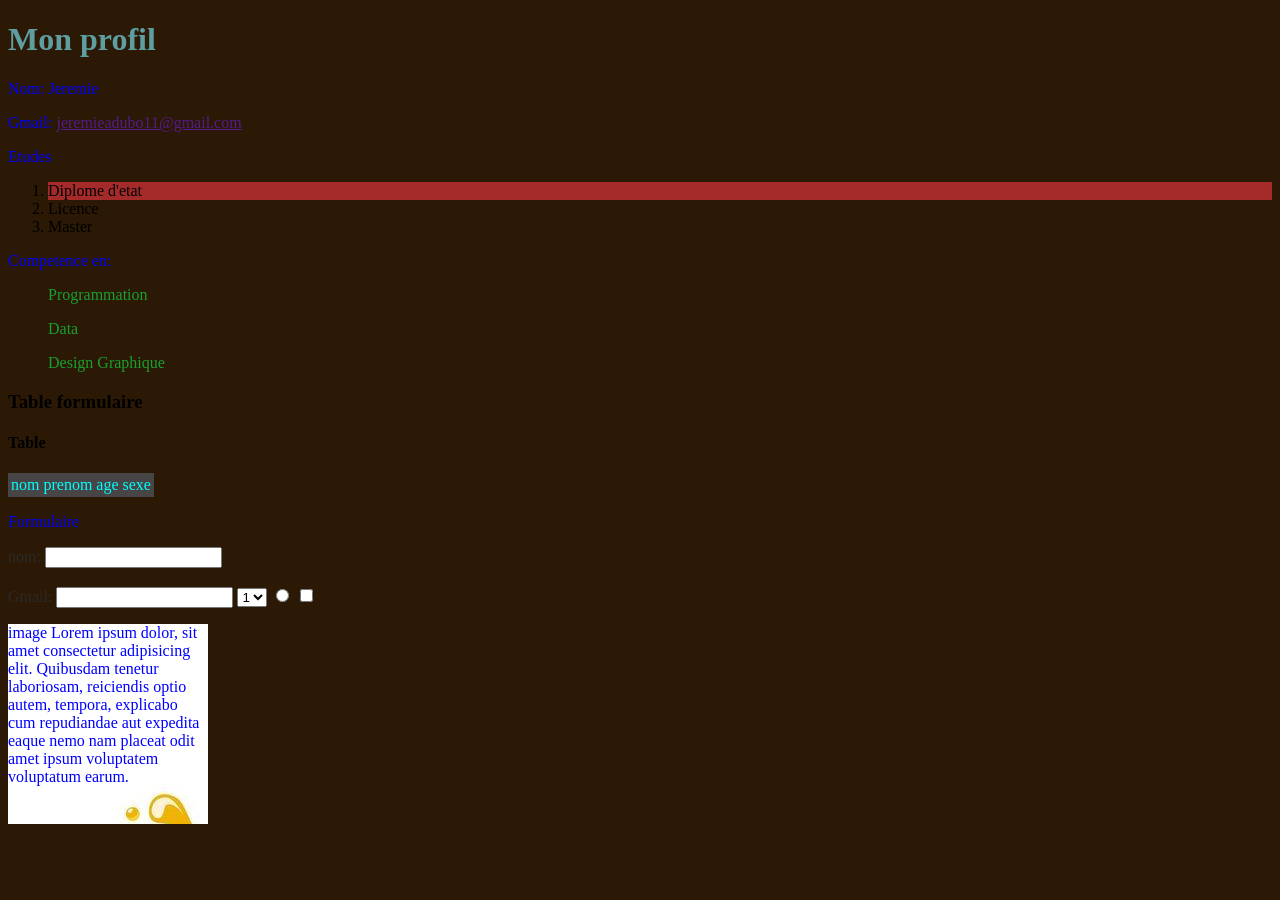
<file: index.html>
<!DOCTYPE html>
<html lang="en">
<head>
    <meta charset="UTF-8">
    <meta name="viewport" content="width=device-width, initial-scale=1.0">
    <title>Document</title>
    <link rel="stylesheet" href="style.css">

</head>
<body>
    
<!--
    <img src="image/jjjj.png" alt="alte pour un text au cas ou l'image n'est pas disponible">-->
    <h1>Mon profil</h1>
    <p>Nom: <span>Jeremie</span></p>
    <p>Gmail: <a href="">jeremieadubo11@gmail.com</a></p>
    <p>Etudes</p>
    <ol>
        <li class="jero">Diplome d'etat</li>
        <li>Licence</li>
        <li>Master</li>
    </ol>
        <p>Competence en:</p>
            <ul>Programmation</ul>
            <ul>Data</ul>
            <ul>Design Graphique</ul>

    <h3>Table formulaire</h3>
    <h4>Table</h4>
        <table style="color: aqua; background-color: rgb(71, 69, 69);">
            <tr>
                <td>nom</td>
                <td>prenom</td>
                <td>age</td>
                <td>sexe</td>
            </tr>
        
    </table>
    <p>Formulaire</p>
    <form action="", style="color: rgb(43, 41, 41)">
        <label for="Nom">nom:</label>
        <input type="text" name="Nom"><br><br>
        <label for="">Gmail:</label>
        <input type="email">
    
        <select name="select">
            <option value="">1</option>
            <option value="">2</option>
            <option value="">3</option>
            <option value="">4</option>
        </select>
        <input type="radio">
        <input type="checkbox">
    </form>

    <p class="image">image Lorem ipsum dolor, sit amet consectetur adipisicing elit. Quibusdam tenetur laboriosam, reiciendis optio autem, tempora, explicabo cum repudiandae aut expedita eaque nemo nam placeat odit amet ipsum voluptatem voluptatum earum.
</body></p>
</html>
</file>
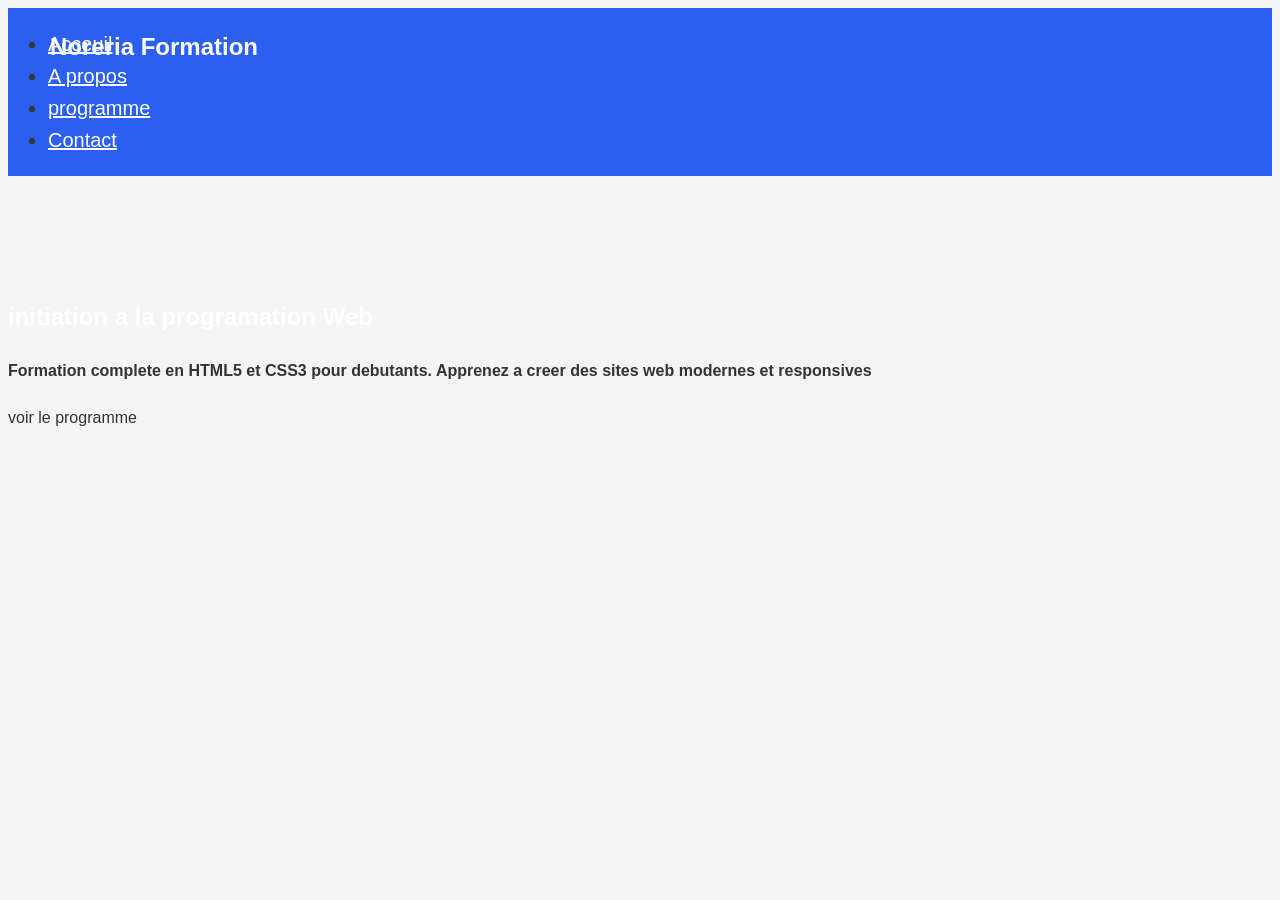
<file: copieTp.html>
<!DOCTYPE html>
<html lang="en">
<head>
    <meta charset="UTF-8">
    <meta name="viewport" content="width=, initial-scale=1.0">
    <title>Document</title>
    <link rel="stylesheet" href="collage.css">
</head>
<body>
    <nav class="racine">
        <div class="div1">
            <h2>Noreria Formation</h1>
        </div>

        <ul class="nav1">
            <li><a href="#Acceuil">Acceuil</a></li>
            <li><a href="#A propos">A propos</a></li>
            <li><a href="#programme">programme</a></li>
            <li><a href="#Contact">Contact</a></li>
        </ul>

        <div class="jr">
            <div class="line1"></div>
            <div class="line2"></div>
            <div class="line3"></div>
        </div>
    </nav>
    <br><br><br><br>
    <div  class="jr">
        <div>
            <h2>initiation a la programation Web</h2>
            <h4>Formation complete en HTML5 et CSS3
                 pour debutants. Apprenez a creer des sites web modernes et responsives</h4>
        </div>
    </div> 
    <div class="bouton">
        <p>voir le programme</p>
         
    </div>
    
     
</body>
</html>
</file>
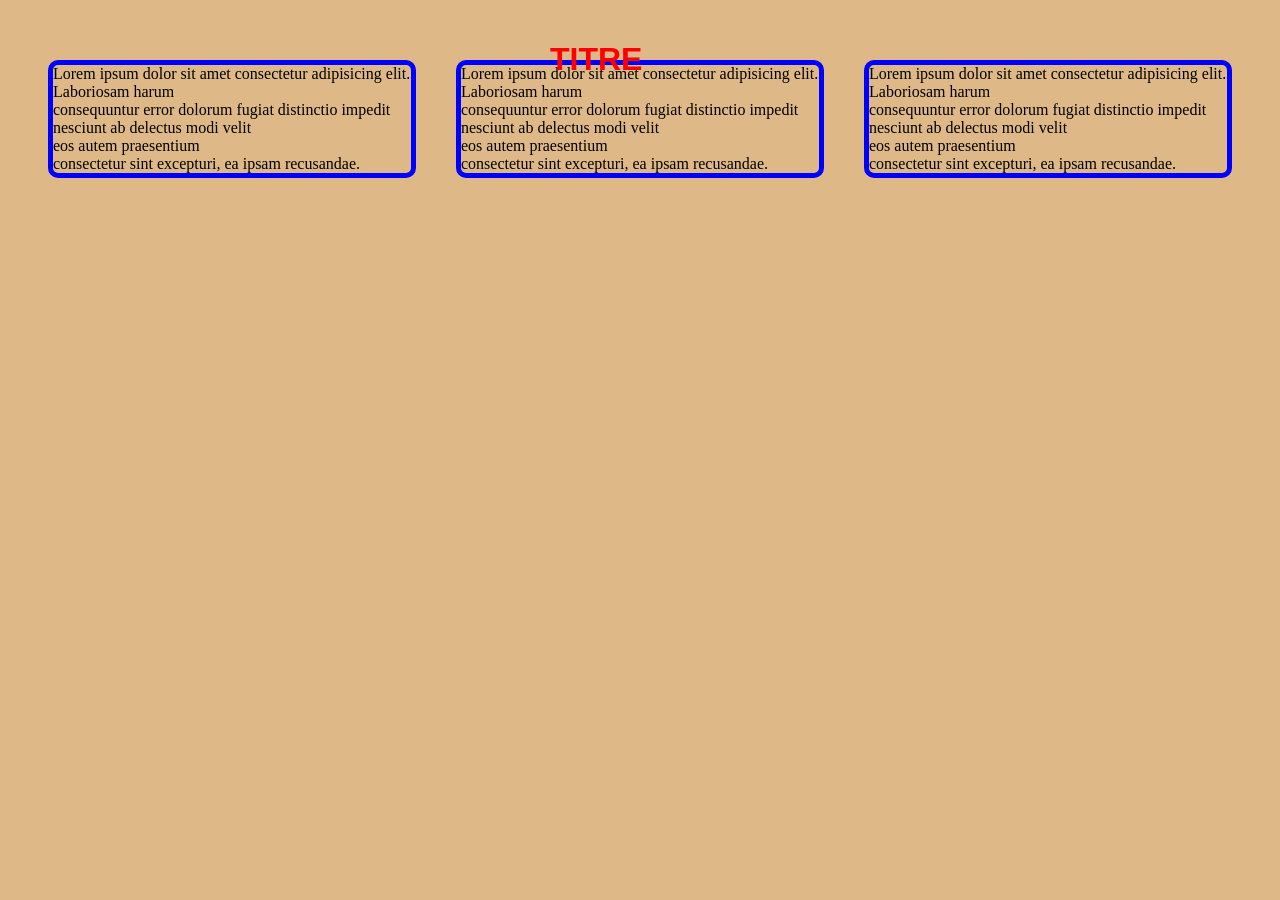
<file: nouveau_jour.html>
<!DOCTYPE html>
<html lang="en">
<head>
    <meta charset="UTF-8">
    <meta name="viewport" content="width=device-width, initial-scale=1.0">
    <title>Document</title>
    <link rel="stylesheet" href="jjero.css">
</head>
<body>
    <h1 class="position1">TITRE</h1>
    
    <div class="jjjj">
        <div class="jjj">
            Lorem ipsum dolor sit amet consectetur 
            adipisicing elit. Laboriosam harum <br> consequuntur 
            error dolorum fugiat distinctio impedit nesciunt 
            ab delectus modi velit <br> eos autem praesentium <br> consectetur sint excepturi, ea ipsam recusandae.
        </div>
      
        <div class="jjj">
       
            Lorem ipsum dolor sit amet consectetur 
            adipisicing elit. Laboriosam harum <br> consequuntur 
            error dolorum fugiat distinctio impedit nesciunt 
            ab delectus modi velit <br> eos autem praesentium <br> consectetur sint excepturi, ea ipsam recusandae.
        </div>
        
        <div class="jjj">
            Lorem ipsum dolor sit amet consectetur 
            adipisicing elit. Laboriosam harum <br> consequuntur 
            error dolorum fugiat distinctio impedit nesciunt 
            ab delectus modi velit <br> eos autem praesentium <br> consectetur sint excepturi, ea ipsam recusandae.
        </div>
    </div>

    </body>
</html>
</file>
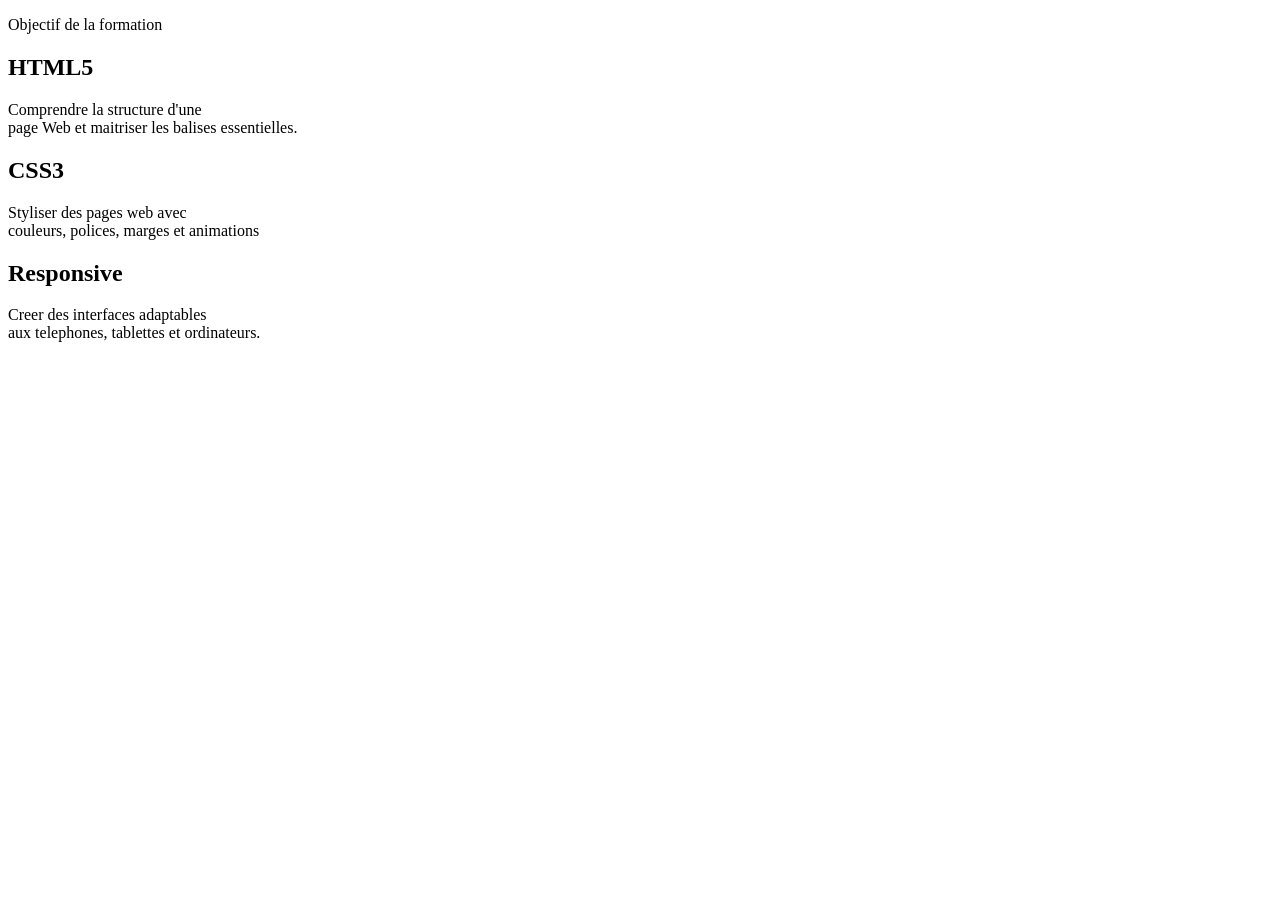
<file: nouvellepage.html>
<!DOCTYPE html>
<html lang="en">
<head>
    <meta charset="UTF-8">
    <meta name="viewport" content="width=, initial-scale=1.0">
    <title>Document</title>
</head>
<body>
    <p>Objectif de la formation</p>
    <div>
        <h2>HTML5</h2>
        <p>Comprendre la structure d'une  <br> page Web et maitriser les balises essentielles.</p>
   
    </div>
    <div>
        <h2>CSS3</h2>
        <p>Styliser des pages  web avec <br> couleurs, polices, marges et animations</p>
    </div>
    <div>
        <h2>Responsive</h2>
        <p>Creer des interfaces adaptables <br> aux telephones, tablettes et ordinateurs.</p>

    </div>
</body>
</html>
</file>
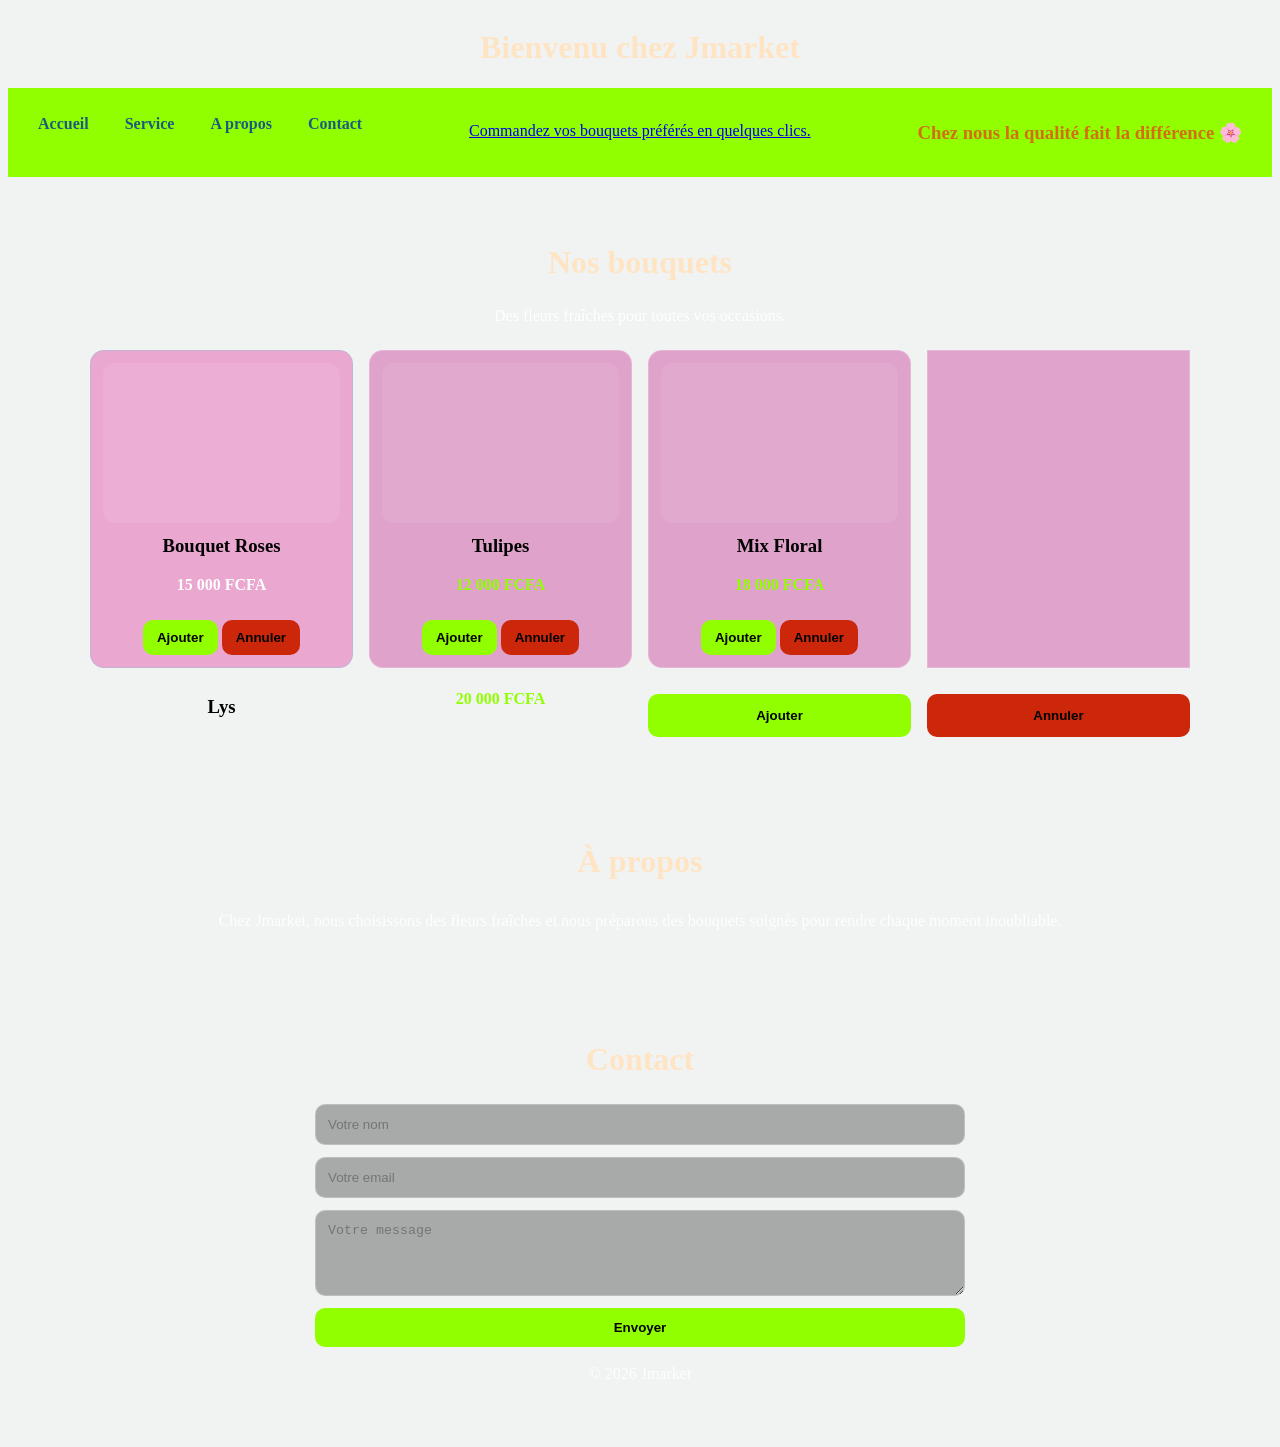
<file: forEXE/pourExe.html>
<!DOCTYPE html>
<html lang="fr">
<head>
    <meta charset="UTF-8">
    <meta name="viewport" content="width=device-width, initial-scale=1.0">
    <title>Jmarket - Vente de fleurs</title>
    <link rel="stylesheet" href="style.css">
  
</head>

<body>
    <!-- Container / Hero -->
    <header class="container" id="accueil">
        <div class="text-centre">
            <h1>Bienvenu chez Jmarket</h1>
    
            <!--<a href="#boutique" style="

                display:inline-block; margin-top: 18px; padding: 10px 18px;
                background: rgb(145, 255, 0); color:#0f1a05; border-radius: 10px;
                text-decoration:none; font-weight:700;">
                Voir la boutique
            </a>-->
        </div>
    </header>

    <!-- Navbar -->
    <nav class="navbar" id="menu">
        <ul class="nav-links" style="list-style:none; display:flex; gap:18px; padding:0; margin:0;">
            <li><a href="#accueil" style="text-decoration:none; color:#195d7c; font-weight:700;">Accueil</a></li><br><br>
            <li><a href="#boutique" style="text-decoration:none; color:#195d7c; font-weight:700;">Service</a></li><br><br>
            <li><a href="#apropos" style="text-decoration:none; color:#195d7c; font-weight:700;">A propos</a></li><br><br>
            <li><a href="#contact" style="text-decoration:none; color:#195d7c; font-weight:700;">Contact</a></li>
        </ul>
                   
                <p class="bre" style="margin-top: 12px; color: rgb(218, 14, 14)121;"> <a href="touche">Commandez vos bouquets préférés en quelques clics.</a> </p>
          
                <h3 class="jaune"> Chez nous la qualité fait la différence 🌸</h3>
    </nav>

    <!-- Section Boutique -->
    <section id="boutique" style="padding: 40px 15px; text-align:center;">
        <h2 style="color: bisque; font-size: 2rem;">Nos bouquets</h2>
        <p style="color:#fff; margin-top: 10px; opacity:0.95;">
            Des fleurs fraîches pour toutes vos occasions.
        </p>

        <!-- Grille produits -->
        <div style="
            max-width: 1100px; margin: 25px auto 0;
            display:grid; grid-template-columns: repeat(4, 1fr);
            gap: 16px;">
            
            <!-- Produit 1 -->
            <div style="
                background: rgba(221, 28, 147, 0.35); border:1px solid rgba(46, 224, 224, 0.2);
                border-radius: 14px; padding: 12px;">
                <div style="height: 160px; background: rgba(255,255,255,0.08); border-radius: 12px;"></div>
                <h3 style="margin-top: 12px;">Bouquet Roses</h3>
                <p style="color:white; font-weight:800; margin-top: 6px;">15 000 FCFA</p>
                <button style="margin-top: 10px; padding: 10px 14px; background: rgb(145, 255, 0); border:none; border-radius: 10px; font-weight:800;">
                    Ajouter
                </button>
                <button style="margin-top: 10px; padding: 10px 14px; background: rgb(204, 39, 10) ; border:none; border-radius: 10px; font-weight:800;">
                    Annuler 
                </button>
            </div>

            <!-- Produit 2 -->
            <div style="
                background: rgba(190, 13, 131, 0.35); border:1px solid rgba(255,255,255,0.2);
                border-radius: 14px; padding: 12px;">
                <div style="height: 160px; background: rgba(255,255,255,0.08); border-radius: 12px;"></div>
                <h3 style="margin-top: 12px;">Tulipes</h3>
                <p style="color: rgb(145, 255, 0); font-weight:800; margin-top: 6px;">12 000 FCFA</p>
                <button style="margin-top: 10px; padding: 10px 14px; background: rgb(145, 255, 0); border:none; border-radius: 10px; font-weight:800;">
                    Ajouter
                </button>
                <button style="margin-top: 10px; padding: 10px 14px; background: rgb(204, 39, 10) ; border:none; border-radius: 10px; font-weight:800;">
                    Annuler 
                </button>
            </div>

            <!-- Produit 3 -->
            <div style="
                 background: rgba(190, 13, 131, 0.35); border:1px solid rgba(255,255,255,0.2);
                border-radius: 14px; padding: 12px;">
                <div style="height: 160px; background: rgba(255,255,255,0.08); border-radius: 12px;"></div>
                <h3 style="margin-top: 12px;">Mix Floral</h3>
                <p style="color: rgb(145, 255, 0); font-weight:800; margin-top: 6px;">18 000 FCFA</p>
                <button style="margin-top: 10px; padding: 10px 14px; background: rgb(145, 255, 0); border:none; border-radius: 10px; font-weight:800;">
                    Ajouter
                </button >
                   
                <button style="margin-top: 10px; padding: 10px 14px; background: rgb(204, 39, 10) ; border:none; border-radius: 10px; font-weight:800;">
                    Annuler 
                </button>
            </div>

            <!-- Produit 4 -->
            <div style="
                background: rgba(190, 13, 131, 0.35); border:1px solid rgba(255,255,255,0.2);

                <div style="height: 160px; background: rgba(255,255,255,0.08); border-radius: 12px;"></div>
                <h3 style="margin-top: 12px;">Lys</h3>
                <p style="color: rgb(145, 255, 0); font-weight:800; margin-top: 6px;">20 000 FCFA</p>
                <button style="margin-top: 10px; padding: 10px 14px; background: rgb(145, 255, 0); border:none; border-radius: 10px; font-weight:800;">
                    Ajouter
                </button>
                <button style="margin-top: 10px; padding: 10px 14px; background: rgb(204, 39, 10) ; border:none; border-radius: 10px; font-weight:800;">
                    Annuler 
                </button>
            </div>
        </div>
    </section>

    <!-- A propos -->
    <section id="apropos" style="padding: 40px 15px; text-align:center;">
        <h2 style="color: bisque; font-size: 2rem;">À propos</h2>
        <p style="color:#fff; max-width: 900px; margin: 15px auto 0; opacity:0.95; line-height:1.7;">
            Chez Jmarket, nous choisissons des fleurs fraîches et nous préparons des bouquets soignés pour
            rendre chaque moment inoubliable.
        </p>
    </section>

    <!-- Contact -->
    <section id="contact" style="padding: 40px 15px; text-align:center;">
        <h2 style="color: bisque; font-size: 2rem;">Contact</h2>

        <form style="max-width: 650px; margin: 18px auto 0; display:flex; flex-direction:column; gap:12px;">
            <input type="text" placeholder="Votre nom" required
                style="padding: 12px; border-radius: 10px; border: 1px solid rgba(255,255,255,0.25); background: rgba(0,0,0,0.3); color:#fff;">
            <input type="email" placeholder="Votre email" required
                style="padding: 12px; border-radius: 10px; border: 1px solid rgba(255,255,255,0.25); background: rgba(0,0,0,0.3); color:#fff;">
            <textarea rows="4" placeholder="Votre message" required
                style="padding: 12px; border-radius: 10px; border: 1px solid rgba(255,255,255,0.25); background: rgba(0,0,0,0.3); color:#fff;"></textarea>

            <button type="submit"
                style="padding: 12px; border-radius: 10px; border:none; background: rgb(145, 255, 0); font-weight:800;">
                Envoyer
            </button>
        </form>

        <p style="margin-top: 18px; color:#fff; opacity:0.9;">© 2026 Jmarket</p>
    </section>
</body>
</html>


























<!--<!DOCTYPE html>
<html lang="en">
<head>
    <meta charset="UTF-8">
    <meta name="viewport" content="width=device-width, initial-scale=1.0">
    <title>Projet</title>
<style>

    .container{
    height: calc(100 - 60px);
    display : flex;
    justify-content: center;
    align-items: center;
    text-align: center;
    }
    body{
    background-image: -webkit-image-set("image/fond.png");
    }
    h1{
        color:bisque;
    
    }
    h3{
        color:aliceblue
    }
    .navbar{
        background-color: rgb(145, 255, 0);
        padding: 15px 30px;
        display: flex;
        justify-content: space-between;
        align-items: center;
    }
</style>
</head>
<body>
    <div class="container">
        <div class="text-centre">
            <h1>Bienvenu chez Jmarket</h1>
            <h3>La qualite fait la difference</h3>
        </div>
    </div>
    <nav class="navbar">
        <div class="logo">Jmarket</div>
        <ul class="nav-links">
            <li><a href="#">Acceuil</a></li>
            <li><a href="#">Service</a></li>
            <li><a href="#">A propos</a></li>
            <li><a href="#">Contact</a></li>
        </ul>
    </nav>
    
</body>
</html>-->
</file>
<file: style.css>
body{
    background-color: rgb(43, 25, 5);
}
.jero{
    background-color: brown;
}
h1{
    color: cadetblue;
}
p{
    color: blue;
}
ul{
    font: 19;
    color:rgb(25, 160, 47)
}
.image{
    background-image: -webkit-image-set("image/orange.jpg.jpg");
    width:200px;
    height:200px;
}
</file>
<file: collage.css>
body{
    font-family: Arial, Helvetica, sans-serif;
    line-height: 1.6;
    background: #f4f4f4;
    color: #333;
}

/*navbar*/
.navbar{
    display: flex;
    justify-content: space-between;
    align-items: center;

    background: #0d6efd;
    color: white;

    padding: 20px 50px;
}


.racine{
    background: rgb(42, 95, 240);
    display: flex;
    justify-content: space-between;
}

.display1{
    display: flex;
    justify-content: space-between;
    gap: 20px;
    list-style: none;
}
.div1{
    color: white;
    position:absolute;
    left: 50px;
    
}
a{
    color:white;
    font-family: Arial, Helvetica, sans-serif;
}

h2{
   color: white;
   font-family: Arial, Helvetica, sans-serif;
   left: 500px;
}
/*h4{
    color: white;
    left: 300px;
}
*/
.nav1{

    left: 750px;
    font-size: 20px;
}
.clic{
    background:  rgb(42, 95, 240);
    justify-content: center;
    display:flex;
    padding: 10px ;
    border: none;
    margin:0 auto;
    border-radius:  8px;
    font-size: 15px;
    transform: translate(-1px);

}

/* effet de la touche*/

.clic:hover{
    background-color: rgb(15, 228, 164);
    transform: scale(1.05); /*pour grossir un peu le bouton*/
    box-shadow: 0 5px 15px rgba(red, green, blue, alpha);/* ombre*/
}

.b{
    color:white;
    font-family: Arial, Helvetica, sans-serif;
    font-size: 12px;
    display: flex;
    justify-content: center;

    
}
.para{
    display: flex;
    justify-content: center;
    color: white;
    font-family: Arial, Helvetica, sans-serif;
}
.titre{
    justify-content: center;
    color: white;
    display: flex;
    font-family: Arial, Helvetica, sans-serif;
}
.sousT{
    display: flex;
    justify-content: center;
    color:white;
    font-family: Arial, Helvetica, sans-serif;
}
</file>
<file: jjero.css>
h1{
    color: red;
    font-family: 'Franklin Gothic Medium', 'Arial Narrow', Arial, sans-serif;
    position:center, 12px;
}
body{
    background:burlywood;
}

.box1{
    color: red;
    border-radius: 30%;  
} 
.position1{
    position: absolute;
    left: 550px;
}

.jjjj{
display: flex;
padding-top: 20px;
margin: 20px;
}

.jjj{
    border: solid 5px blue;
    margin: 20px;
    border-radius: 10px;
}
</file>
<file: forEXE/style.css>
.container{
            height: calc(100 - 60px);
            display : flex;
            justify-content: center;
            align-items: center;
            text-align: center;
        }
        body{
            background-color: rgb(241, 243, 242);
        }
        h1{
            color:bisque;
        }
        .jaune{
            color:rgb(211, 111, 18)
        }
        .navbar{
            background-color: rgb(145, 255, 0);
            padding: 15px 30px;
            display: flex;
            justify-content: space-between;
            align-items: center;
        }
        p{
            align-items: center;
        }
</file>
